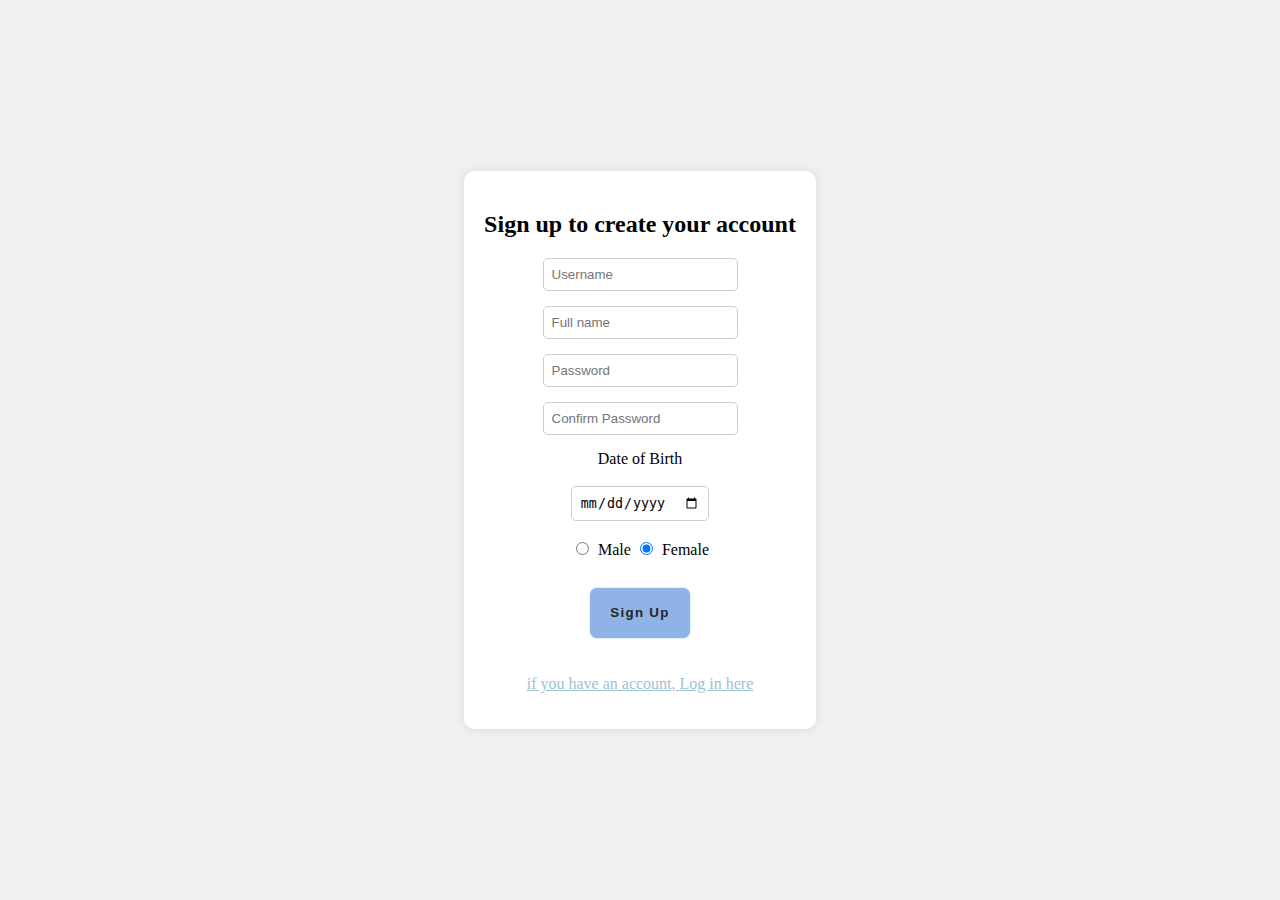
<file: index.html>
<!DOCTYPE html>
<html lang="en">

<head>
    <title>Sign Up</title>
    <link rel="stylesheet" href="signup.css">
</head>

<body>
    <div class="container">
        <div class="form-box">

            <h2>Sign up to create your account</h2>
            <form id="signup-form" name="signup-form" method="post" action="signup.php">
                <div class="input-group">
                    <div class="input-field">
                        <input type="text" id="un" name = "username" placeholder="Username">
                        <br>
                    </div>
                    <div class="input-field">
                        <input type="text" id="fn" name = "fullname" placeholder="Full name">
                        <br>
                    </div>
                    <div class="input-field">
                        <input type="text" id="pw" name = "password" placeholder="Password">
                        <br>
                    </div>
                    <div class="input-field">
                        <input type="text" id="confpw" name = "confirmpassword" placeholder="Confirm Password">
                        <br>
                    </div>
                    <div>
                        <label for="dob">Date of Birth</label>
                        <br><br>
                        <input type="date" name = "DateOfBirth">
                        <br>
                    </div>
                    <div>
                        <br>
                        <label for="sex"></label>
                        <input type="radio" name="sex" id="male" value="m">
                        <label for="male" class="radio male">
                            <span>Male</span>
                        </label>
                        <input type="radio" name="sex" checked id="female" value="f">
                        <label for="female" class="radio female">
                            <span>Female</span>
                        </label>
                    </div>
                    <br>
                    <input type="button" value="Sign Up" class="button" onclick="SignUp()" style="margin-bottom: 20px;">
                    <div>
                        <a href="loginn.php" style="color: #9dc1d3; cursor: pointer; text-align: center;">
                            <p>if you have an account, Log in here</p>
                        </a>
                    </div>
                </div>
            </form>
        </div>
    </div>

    <script>
        function SignUp() {
            var form = document.getElementById('signup-form');
            var un = document.getElementById('un').value.trim();
            var fn = document.getElementById('fn').value.trim();
            var pw = document.getElementById('pw').value.trim();
            var confpw = document.getElementById('confpw').value.trim();
            var male = document.getElementById('male').value.trim();
            var female = document.getElementById('female').value.trim();

            var error = '';

            if (un === '') {
                error += 'Username is required\n';
            }
            if (fn === '') {
                error += 'Full name is required\n';
            }
            if (pw === '') {
                error += 'Password is required\n';
            }
            if (confpw === '') {
                error += 'Confirm your password\n';
            }

            if (pw !== confpw) {
                error += 'Passwords do not match\n';
            }

            if (error !== '') {
                alert(error);
            } else {
                
                form.submit();
            }
        }
    </script>
</body>

</html>
</file>
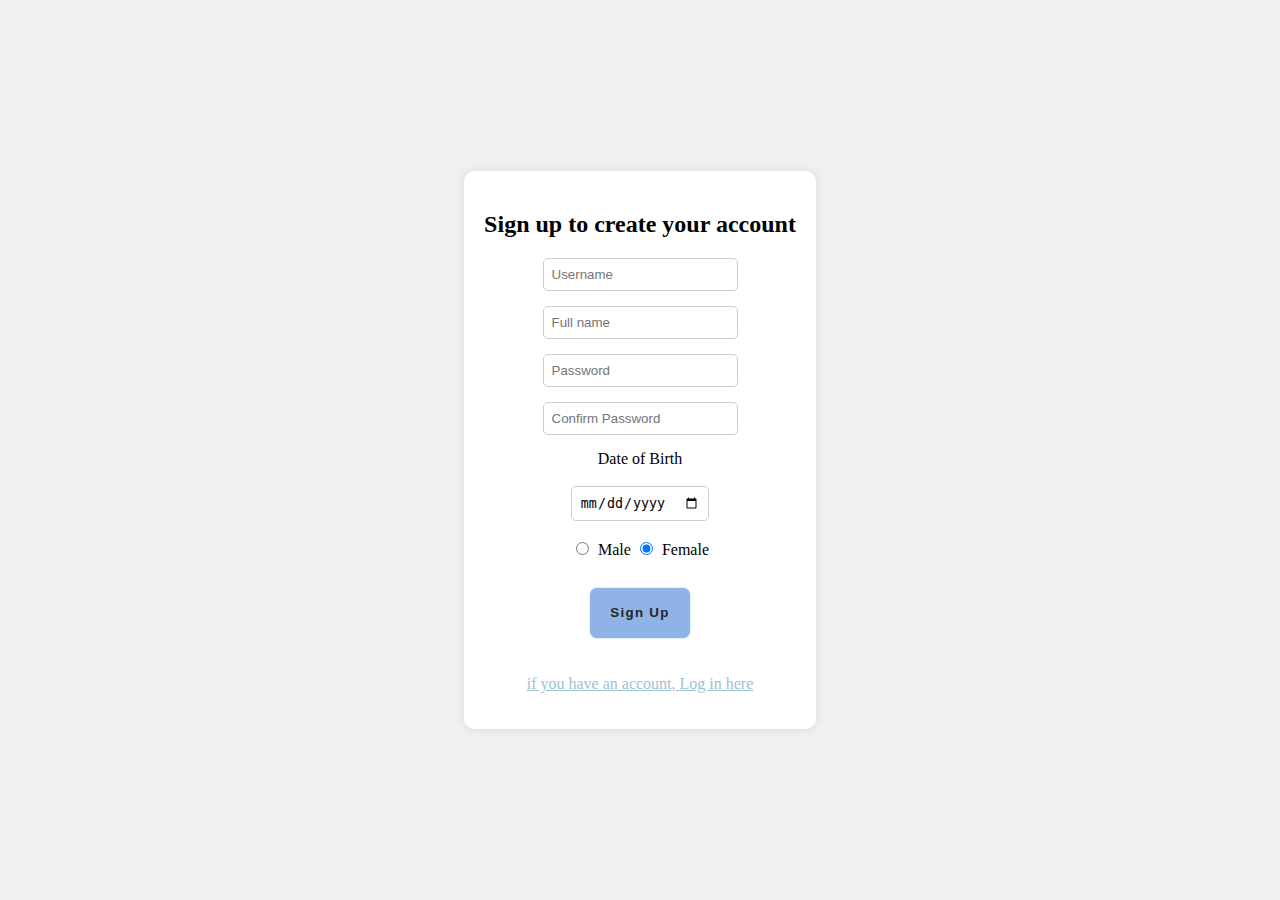
<file: signup.html>
<!DOCTYPE html>
<html lang="en">

<head>
    <title>Sign Up</title>
    <link rel="stylesheet" href="signup.css">
</head>

<body>
    <div class="container">
        <div class="form-box">

            <h2>Sign up to create your account</h2>
            <form id="signup-form" name="signup-form" method="post" action="signup.php">
                <div class="input-group">
                    <div class="input-field">
                        <input type="text" id="un" name = "username" placeholder="Username">
                        <br>
                    </div>
                    <div class="input-field">
                        <input type="text" id="fn" name = "fullname" placeholder="Full name">
                        <br>
                    </div>
                    <div class="input-field">
                        <input type="text" id="pw" name = "password" placeholder="Password">
                        <br>
                    </div>
                    <div class="input-field">
                        <input type="text" id="confpw" name = "confirmpassword" placeholder="Confirm Password">
                        <br>
                    </div>
                    <div>
                        <label for="dob">Date of Birth</label>
                        <br><br>
                        <input type="date" name = "DateOfBirth">
                        <br>
                    </div>
                    <div>
                        <br>
                        <label for="sex"></label>
                        <input type="radio" name="sex" id="male" value="m">
                        <label for="male" class="radio male">
                            <span>Male</span>
                        </label>
                        <input type="radio" name="sex" checked id="female" value="f">
                        <label for="female" class="radio female">
                            <span>Female</span>
                        </label>
                    </div>
                    <br>
                    <input type="button" value="Sign Up" class="button" onclick="SignUp()" style="margin-bottom: 20px;">
                    <div>
                        <a href="index.html" style="color: #9dc1d3; cursor: pointer; text-align: center;">
                            <p>if you have an account, Log in here</p>
                        </a>
                    </div>
                </div>
            </form>
        </div>
    </div>

    <script>
        function SignUp() {
            var form = document.getElementById('signup-form');
            var un = document.getElementById('un').value.trim();
            var fn = document.getElementById('fn').value.trim();
            var pw = document.getElementById('pw').value.trim();
            var confpw = document.getElementById('confpw').value.trim();
            var male = document.getElementById('male').value.trim();
            var female = document.getElementById('female').value.trim();

            var error = '';

            if (un === '') {
                error += 'Username is required\n';
            }
            if (fn === '') {
                error += 'Full name is required\n';
            }
            if (pw === '') {
                error += 'Password is required\n';
            }
            if (confpw === '') {
                error += 'Confirm your password\n';
            }

            if (pw !== confpw) {
                error += 'Passwords do not match\n';
            }

            if (error !== '') {
                alert(error);
            } else {
                
                form.submit();
            }
        }
    </script>
</body>

</html>
</file>
<file: signup.css>
body {
    display: flex;
    align-items: center;
    justify-content: center;
    height: 100vh;
    margin: 0;
    background-color: #f0f0f0;
}

.container {
    background-color: #fff;
    border-radius: 10px;
    box-shadow: 0 0 10px rgba(0, 0, 0, 0.1);
    padding: 20px;
}

.form-box {
    text-align: center;
}

.input-group {
    display: flex;
    flex-direction: column;
}

.input-field {
    margin-bottom: 15px;
}

input {
    padding: 8px;
    border: 1px solid #ccc;
    border-radius: 5px;
}

input[type="radio"] {
    margin-right: 5px;
}
.button,
.signup-button {
    display: block;
    margin: 10px auto; 
    padding: 8px 20px; 
    border-radius: 8px;
    font-weight: bold;
    letter-spacing: 0.08rem;
    line-height: 25pt;
    background: #8fb3e6;
    color: #262626;
    border: 1px solid #e0f1f8;
    cursor: pointer;
    text-align: center;
}

.signup-button {
    margin-bottom: 20px;
}
</file>
